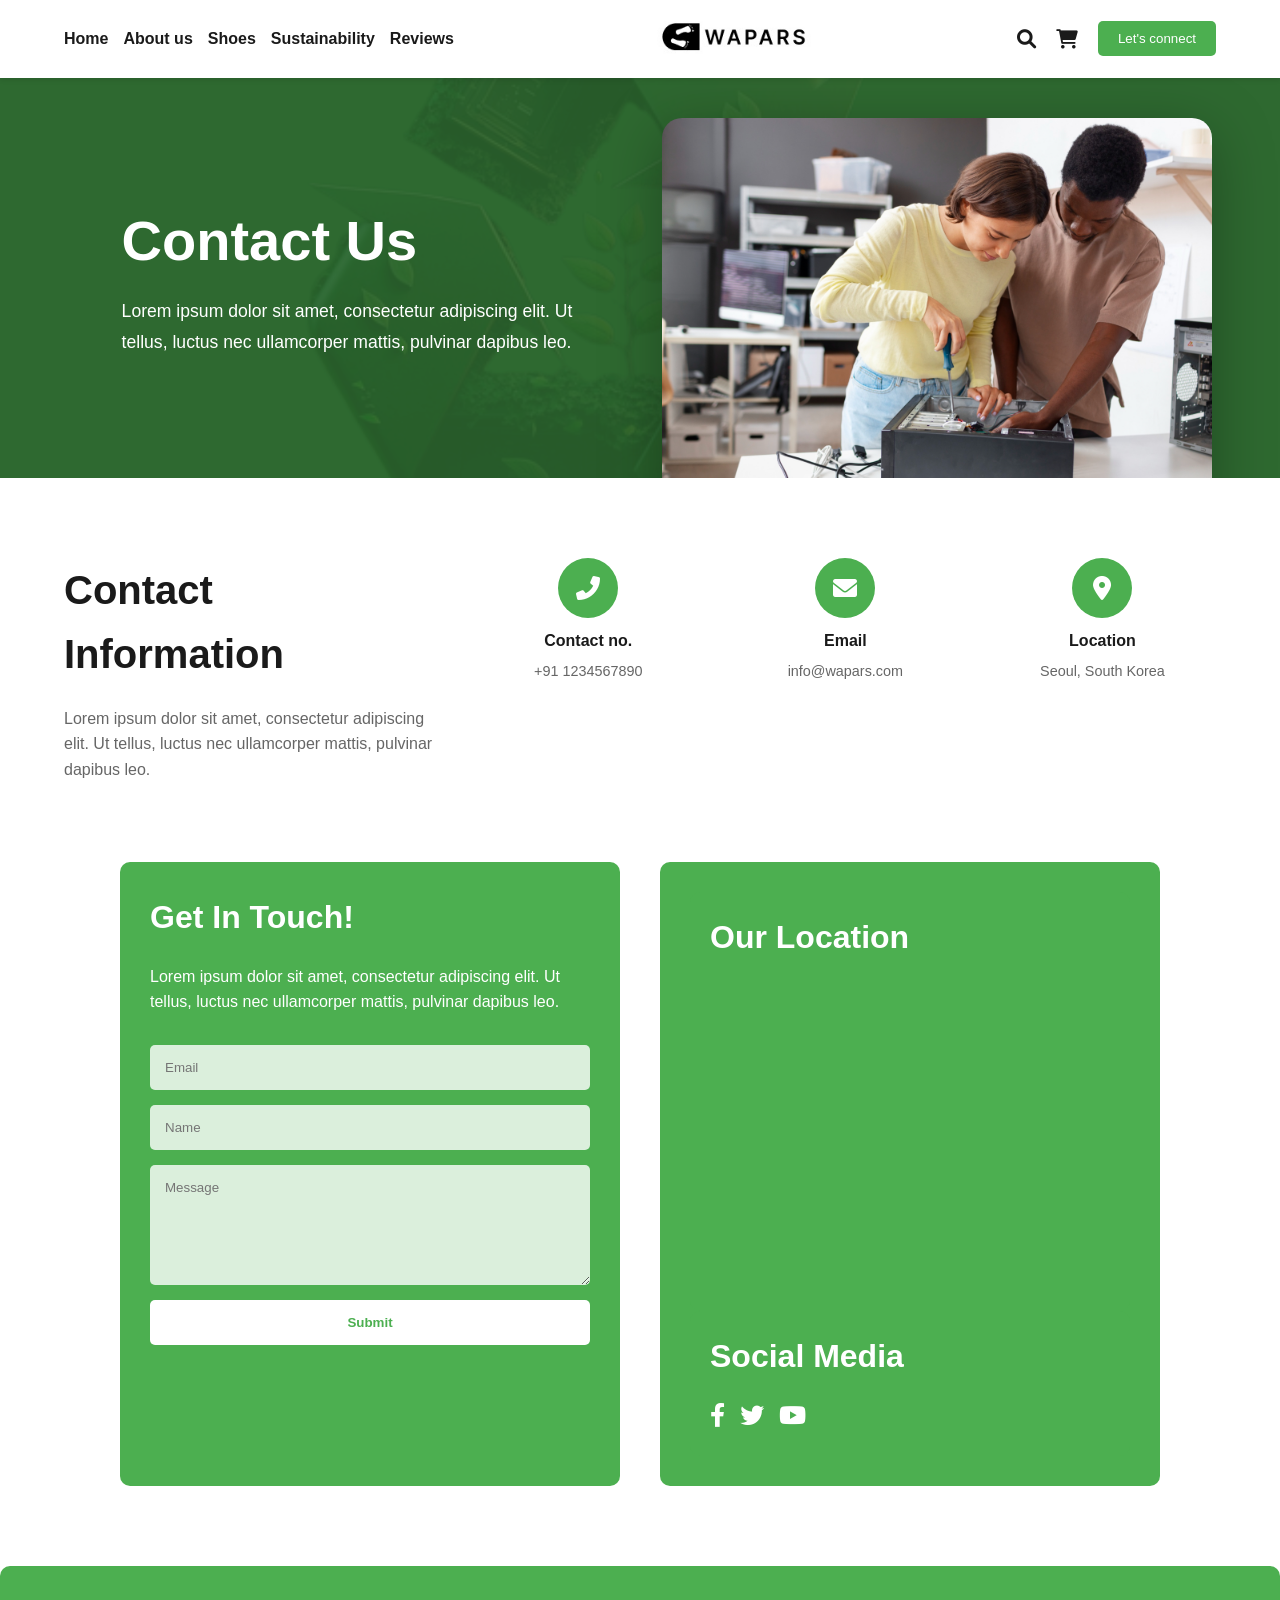
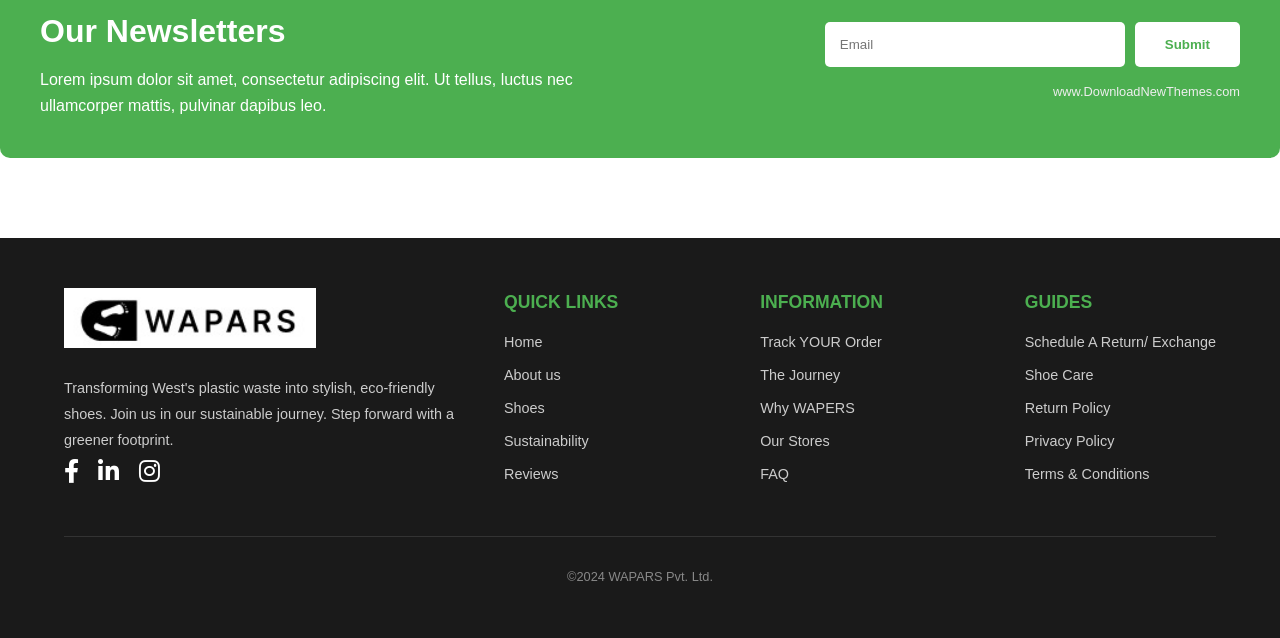
<file: Final Project (Waste Managment)/contact.html>
<!DOCTYPE html>
<html lang="en">
<head>
    <meta charset="UTF-8">
    <meta name="viewport" content="width=device-width, initial-scale=1.0">
    <title>WAPARS - Contact Us</title>
    <link rel="stylesheet" href="contact.css">
    <link rel="stylesheet" href="https://cdnjs.cloudflare.com/ajax/libs/font-awesome/6.0.0-beta3/css/all.min.css">
</head>
<body>

    <header class="main-header">
        <nav class="navbar">
            <div class="nav-links">
                <a href="index.html">Home</a>
                <a href="aboutus.html">About us</a>
                <a href="shoes.html">Shoes</a>
                <a href="#">Sustainability</a>
                <a href="#">Reviews</a>
            </div>
            <div class="logo">
                <img src="images/logo.jpg" alt="WAPARS logo">
            </div>
            <div class="nav-icons">
                <i class="fas fa-search"></i>
                <i class="fas fa-shopping-cart"></i>
                <button class="connect-btn" id="lets-connect-btn">Let's connect</button>
            </div>
        </nav>
    </header>

    <!-- HERO SECTION -->
    <section class="contact-hero-section">
        <div class="contact-hero-background-pattern"></div>
        <div class="contact-hero-overlay"></div>
        <div class="contact-hero-wrapper">
            <div class="contact-hero-text">
                <h1>Contact Us</h1>
                <p>Lorem ipsum dolor sit amet, consectetur adipiscing elit. Ut tellus, luctus nec ullamcorper mattis, pulvinar dapibus leo.</p>
            </div>
            <div class="contact-hero-image">
                <img src="images/Contact.jpg" alt="Girl working on electronics">
            </div>
        </div>
    </section>

    <!-- CONTACT INFO -->
    <section class="contact-info-section">
        <div class="contact-info-header">
            <h3>Contact Information</h3>
            <p>Lorem ipsum dolor sit amet, consectetur adipiscing elit. Ut tellus, luctus nec ullamcorper mattis, pulvinar dapibus leo.</p>
        </div>
        <div class="contact-details">
            <div class="contact-item">
                <i class="fas fa-phone-alt"></i>
                <p>Contact no.</p>
                <span>+91 1234567890</span>
            </div>
            <div class="contact-item">
                <i class="fas fa-envelope"></i>
                <p>Email</p>
                <span>info@wapars.com</span>
            </div>
            <div class="contact-item">
                <i class="fas fa-map-marker-alt"></i>
                <p>Location</p>
                <span>Seoul, South Korea</span>
            </div>
        </div>
    </section>

    <!-- CONTACT FORM + MAP -->
    <section class="contact-form-map-section">
        <!-- CONTACT FORM -->
        <div class="contact-form-container">
            <h3>Get In Touch!</h3>
            <p>Lorem ipsum dolor sit amet, consectetur adipiscing elit. Ut tellus, luctus nec ullamcorper mattis, pulvinar dapibus leo.</p>
            <form>
                <input type="email" placeholder="Email">
                <input type="text" placeholder="Name">
                <textarea placeholder="Message"></textarea>
                <button type="submit">Submit</button>
            </form>
        </div>

        <!-- MAP & SOCIAL MEDIA -->
        <div class="contact-map-social">
            <div class="map-container">
                <h3>Our Location</h3>
                <iframe
                    src="https://www.google.com/maps/embed?pb=!1m18!1m12!1m3!1d3164.920487015653!2d127.02461231500018!3d37.53260097981248!2m3!1f0!2f0!3f0!3m2!1i1024!2i768!4f13.1!3m3!1m2!1s0x357ca2f7f7b4efeb%3A0x7c7f5b6e32baf4b6!2sSeoul%2C%20South%20Korea!5e0!3m2!1sen!2sin!4v1695793459343!5m2!1sen!2sin"
                    width="100%" height="300" style="border:0;" allowfullscreen="" loading="lazy" referrerpolicy="no-referrer-when-downgrade"></iframe>
            </div>
            <div class="social-media">
                <h3>Social Media</h3>
                <div class="social-icons">
                    <a href="#"><i class="fab fa-facebook-f"></i></a>
                    <a href="#"><i class="fab fa-twitter"></i></a>
                    <a href="#"><i class="fab fa-youtube"></i></a>
                </div>
            </div>
        </div>
    </section>

    <!-- NEWSLETTER -->
    <section class="newsletter-section">
        <div class="newsletter-content">
            <h3>Our Newsletters</h3>
            <p>Lorem ipsum dolor sit amet, consectetur adipiscing elit. Ut tellus, luctus nec ullamcorper mattis, pulvinar dapibus leo.</p>
        </div>
        <div class="newsletter-form">
            <input type="email" placeholder="Email">
            <button>Submit</button>
            <span>www.DownloadNewThemes.com</span>
        </div>
    </section>

    <!-- FOOTER -->
    <footer class="main-footer">
        <div class="footer-content">
            <div class="footer-brand">
                <img src="images/logo.jpg" alt="WAPARS logo">
                <p>Transforming West's plastic waste into stylish, eco-friendly shoes. Join us in our sustainable journey. Step forward with a greener footprint.</p>
                <div class="social-links">
                    <a href="#"><i class="fab fa-facebook-f"></i></a>
                    <a href="#"><i class="fab fa-linkedin-in"></i></a>
                    <a href="#"><i class="fab fa-instagram"></i></a>
                </div>
            </div>
            <div class="footer-links">
                <div class="quick-links">
                    <h4>QUICK LINKS</h4>
                    <ul>
                        <li><a href="index.html">Home</a></li>
                        <li><a href="#">About us</a></li>
                        <li><a href="#">Shoes</a></li>
                        <li><a href="#">Sustainability</a></li>
                        <li><a href="#">Reviews</a></li>
                    </ul>
                </div>
                <div class="information">
                    <h4>INFORMATION</h4>
                    <ul>
                        <li><a href="#">Track YOUR Order</a></li>
                        <li><a href="#">The Journey</a></li>
                        <li><a href="#">Why WAPERS</a></li>
                        <li><a href="#">Our Stores</a></li>
                        <li><a href="#">FAQ</a></li>
                    </ul>
                </div>
                <div class="guides">
                    <h4>GUIDES</h4>
                    <ul>
                        <li><a href="#">Schedule A Return/ Exchange</a></li>
                        <li><a href="#">Shoe Care</a></li>
                        <li><a href="#">Return Policy</a></li>
                        <li><a href="#">Privacy Policy</a></li>
                        <li><a href="#">Terms & Conditions</a></li>
                    </ul>
                </div>
            </div>
        </div>
        <div class="copyright">
            <p>©2024 WAPARS Pvt. Ltd.</p>
        </div>
    </footer>

    <script src="script.js"></script>
</body>
</html>
</file>
<file: Final Project (Waste Managment)/contact.css>
/*
    ---------------------------------------------------------------------
    GLOBAL STYLES: These styles apply to the entire website (Header, Footer, etc.)
    ---------------------------------------------------------------------
*/
:root {
    --green: #4CAF50;
    --dark-green: #388e3c;
    --black: #1a1a1a;
    --white: #ffffff;
    --light-gray: #f7f7f7;
    --medium-gray: #666666;
    --dark-gray: #555555;
    --border-radius-small: 5px;
    --border-radius-medium: 10px;
    --border-radius-large: 20px;
    --font-headings: 'Segoe UI', Tahoma, Geneva, Verdana, sans-serif;
    --font-body: 'Helvetica Neue', Arial, sans-serif;
}

* {
    margin: 0;
    padding: 0;
    box-sizing: border-box;
    font-family: var(--font-body);
}

body {
    line-height: 1.6;
    color: var(--dark-gray);
    background-color: var(--white);
}

a {
    text-decoration: none;
    color: inherit;
}

/* Header & Navigation */
.main-header {
    background-color: var(--white);
    box-shadow: 0 2px 5px rgba(0, 0, 0, 0.1);
    position: sticky;
    top: 0;
    z-index: 1000;
}

.navbar {
    display: flex;
    justify-content: space-between;
    align-items: center;
    padding: 15px 5%;
    max-width: 1300px;
    margin: 0 auto;
}

.nav-links {
    display: flex;
    gap: 15px;
}

.nav-links a {
    font-weight: bold;
    color: var(--black);
    transition: color 0.3s;
}

.nav-links a:hover {
    color: var(--green);
}

.logo img {
    height: 40px;
}

.nav-icons {
    display: flex;
    align-items: center;
    gap: 20px;
}

.nav-icons i {
    font-size: 1.2rem;
    color: var(--black);
    cursor: pointer;
}

.connect-btn {
    background-color: var(--green);
    color: var(--white);
    padding: 10px 20px;
    border: none;
    border-radius: var(--border-radius-small);
    transition: background-color 0.3s;
    cursor: pointer;
}

.connect-btn:hover {
    background-color: var(--dark-green);
}

/* Footer */
.main-footer {
    background-color: var(--black);
    color: var(--white);
    padding: 50px 5%;
}

.footer-content {
    display: flex;
    justify-content: space-between;
    flex-wrap: wrap;
    gap: 40px;
    max-width: 1300px;
    margin: 0 auto;
}

.footer-brand {
    flex: 2;
    max-width: 400px;
}

.footer-brand img {
    height: 60px;
    margin-bottom: 20px;
}

.footer-brand p {
    color: #ccc;
    font-size: 0.9rem;
    line-height: 1.8;
}

.social-links a {
    color: var(--white);
    margin-right: 15px;
    font-size: 1.5rem;
    transition: color 0.3s;
}

.social-links a:hover {
    color: var(--green);
}

.footer-links {
    display: flex;
    flex: 3;
    justify-content: space-between;
    flex-wrap: wrap;
}

.footer-links h4 {
    font-family: var(--font-headings);
    margin-bottom: 15px;
    color: var(--green);
    font-size: 1.1rem;
}

.footer-links ul {
    list-style: none;
}

.footer-links ul li a {
    display: block;
    margin-bottom: 10px;
    font-size: 0.9rem;
    color: #ccc;
    transition: color 0.3s;
}

.footer-links ul li a:hover {
    color: var(--green);
}

.copyright {
    text-align: center;
    padding-top: 30px;
    border-top: 1px solid #333;
    margin-top: 40px;
    font-size: 0.8rem;
    color: #888;
}

/* HERO SECTION */
.contact-hero-section {
    position: relative;
    background-color: var(--green);
    height: 400px;
    overflow: hidden;
    color: var(--white);
    display: flex;
    justify-content: center;
    align-items: center;
    padding: 0 5%;
}

.contact-hero-background-pattern {
    position: absolute;
    top: 0;
    left: 0;
    width: 100%;
    height: 100%;
    background-image: url('images/recycle.png');
    background-size: cover;
    background-position: center;
    opacity: 0.15;
    z-index: 0;
}

.contact-hero-overlay {
    position: absolute;
    top: 0;
    left: 0;
    width: 100%;
    height: 100%;
    background-color: rgba(0, 0, 0, 0.4);
    z-index: 1;
}

.contact-hero-wrapper {
    position: relative;
    z-index: 2;
    display: flex;
    justify-content: space-between;
    align-items: center;
    width: 100%;
    max-width: 1300px;
    height: 100%;
    margin: 0 auto;
    gap: 40px;
    padding-left: 5%;
}

.contact-hero-text {
    flex-shrink: 0;
    max-width: 500px;
    text-align: left;
}

.contact-hero-text h1 {
    font-size: 3.5rem;
    margin-bottom: 10px;
}

.contact-hero-text p {
    font-size: 1.1rem;
    line-height: 1.8;
}

.contact-hero-image {
    flex-grow: 1;
    display: flex;
    justify-content: flex-end;
    align-items: flex-end;
    height: 100%;
    position: relative;
    padding-right: 5%;
}

.contact-hero-image img {
    max-width: 550px;
    height: 100%;
    object-fit: cover;
    border-radius: var(--border-radius-large);
    transform: translateY(40px);
    filter: drop-shadow(0 15px 30px rgba(0, 0, 0, 0.3));
}

/* CONTACT INFO SECTION */
.contact-info-section,
.contact-form-map-section,
.newsletter-section {
    max-width: 1300px;
    margin: 80px auto;
    padding: 0 5%;
}

.contact-info-section {
    display: flex;
    gap: 40px;
    align-items: flex-start;
    flex-wrap: wrap;
}

.contact-info-header {
    flex: 1;
    min-width: 300px;
    text-align: left;
}

.contact-info-header h3 {
    font-size: 2.5rem;
    color: var(--black);
    margin-bottom: 20px;
}

.contact-info-header p {
    font-size: 1rem;
    color: var(--medium-gray);
}

.contact-details {
    flex: 2;
    display: flex;
    flex-wrap: wrap;
    gap: 30px;
    margin-top: 0;
    justify-content: space-around;
}

.contact-item {
    text-align: center;
    flex: 1 1 180px;
    max-width: 200px;
}

.contact-item i {
    width: 60px;
    height: 60px;
    border-radius: 50%;
    background-color: var(--green);
    color: var(--white);
    display: flex;
    align-items: center;
    justify-content: center;
    font-size: 1.5rem;
    margin: 0 auto 10px;
}

.contact-item p {
    font-weight: bold;
    color: var(--black);
    margin-bottom: 5px;
}

.contact-item span {
    font-size: 0.9rem;
    color: var(--medium-gray);
}

/* CONTACT FORM + MAP */
.contact-form-map-section {
    display: flex;
    gap: 40px;
    flex-wrap: wrap;
    justify-content: center;
}

.contact-form-container,
.contact-map-social {
    flex: 0 1 500px;
    min-width: 300px;
    background-color: var(--green);
    color: var(--white);
    padding: 30px;
    border-radius: var(--border-radius-medium);
}

.contact-form-container h3,
.contact-map-social h3 {
    font-size: 2rem;
    margin-bottom: 20px;
}

.contact-form-container p {
    margin-bottom: 30px;
}

.contact-form-container form {
    display: flex;
    flex-direction: column;
    gap: 15px;
}

.contact-form-container input,
.contact-form-container textarea {
    padding: 15px;
    border: none;
    border-radius: var(--border-radius-small);
    background-color: rgba(255, 255, 255, 0.8);
    color: var(--black);
}

.contact-form-container textarea {
    min-height: 120px;
    resize: vertical;
}

.contact-form-container button {
    background-color: var(--white);
    color: var(--green);
    padding: 15px;
    border: none;
    border-radius: var(--border-radius-small);
    cursor: pointer;
    font-weight: bold;
    transition: background-color 0.3s;
}

.contact-form-container button:hover {
    background-color: var(--light-gray);
}

/* MAP STYLING */
.map-container {
    background-color: var(--green);
    padding: 20px;
    border-radius: var(--border-radius-medium);
    color: var(--white);
}

.map-container iframe {
    width: 100%;
    height: 300px;
    border-radius: var(--border-radius-medium);
    border: 0;
}

.social-media {
    background-color: var(--green);
    padding: 20px;
    border-radius: var(--border-radius-medium);
    color: var(--white);
}

.social-media h3 {
    margin-bottom: 15px;
}

.social-icons {
    display: flex;
    gap: 15px;
}

.social-icons a {
    color: var(--white);
    font-size: 1.5rem;
    transition: color 0.3s;
}

.social-icons a:hover {
    color: var(--dark-green);
}

/* NEWSLETTER SECTION */
.newsletter-section {
    display: flex;
    justify-content: space-between;
    align-items: center;
    background-color: var(--green);
    color: var(--white);
    padding: 40px;
    border-radius: var(--border-radius-medium);
    flex-wrap: wrap;
    gap: 20px;
}

.newsletter-content {
    flex: 1;
    min-width: 300px;
}

.newsletter-content h3 {
    font-size: 2rem;
    margin-bottom: 10px;
}

.newsletter-form {
    display: flex;
    gap: 10px;
    align-items: center;
    flex: 1;
    min-width: 300px;
    flex-wrap: wrap;
    justify-content: flex-end;
}

.newsletter-form input {
    padding: 15px;
    border: none;
    border-radius: var(--border-radius-small);
    flex: 1 1 200px;
    max-width: 300px;
}

.newsletter-form button {
    background-color: var(--white);
    color: var(--green);
    padding: 15px 30px;
    border: none;
    border-radius: var(--border-radius-small);
    cursor: pointer;
    font-weight: bold;
    flex-shrink: 0;
}

.newsletter-form span {
    font-size: 0.8rem;
    color: #eee;
    margin-left: 10px;
    flex-basis: 100%;
    text-align: right;
    margin-top: 5px;
}

/* RESPONSIVE DESIGN */
@media (max-width: 1024px) {
    .navbar {
        flex-direction: column;
        text-align: center;
        gap: 10px;
    }

    .nav-links {
        flex-direction: column;
        gap: 10px;
    }

    .nav-icons {
        margin-top: 10px;
    }

    .contact-hero-wrapper {
        flex-direction: column;
        text-align: center;
        padding: 50px 5% 0 5%;
        justify-content: flex-start;
        height: auto;
    }

    .contact-hero-text {
        max-width: 100%;
        text-align: center;
        margin-bottom: 30px;
    }

    .contact-hero-image {
        max-width: 80%;
        justify-content: center;
        align-items: center;
        height: auto;
        transform: translateY(0);
        padding-right: 0;
        margin-top: 0;
    }

    .contact-hero-image img {
        max-height: 300px;
        transform: translateY(20px);
    }

    .contact-info-section,
    .contact-form-map-section,
    .newsletter-section {
        flex-direction: column;
        padding: 0 3%;
        margin: 60px auto;
    }

    .contact-info-header {
        text-align: center;
        min-width: unset;
    }

    .contact-details {
        justify-content: center;
        margin-top: 0;
    }

    .contact-item {
        max-width: 100%;
    }

    .contact-form-container,
    .contact-map-social,
    .newsletter-content,
    .newsletter-form {
        min-width: unset;
        width: 100%;
        margin-bottom: 20px;
    }

    .newsletter-form {
        justify-content: center;
    }

    .newsletter-form input,
    .newsletter-form button {
        flex-basis: 100%;
        max-width: 100%;
    }

    .newsletter-form span {
        text-align: center;
    }

    .footer-content {
        flex-direction: column;
        text-align: center;
    }

    .footer-brand,
    .footer-links {
        max-width: 100%;
        text-align: center;
    }

    .footer-links {
        flex-direction: column;
        gap: 20px;
    }

    .quick-links,
    .information,
    .guides {
        width: 100%;
        margin-bottom: 20px;
    }

    .social-links {
        justify-content: center;
    }
}
</file>
